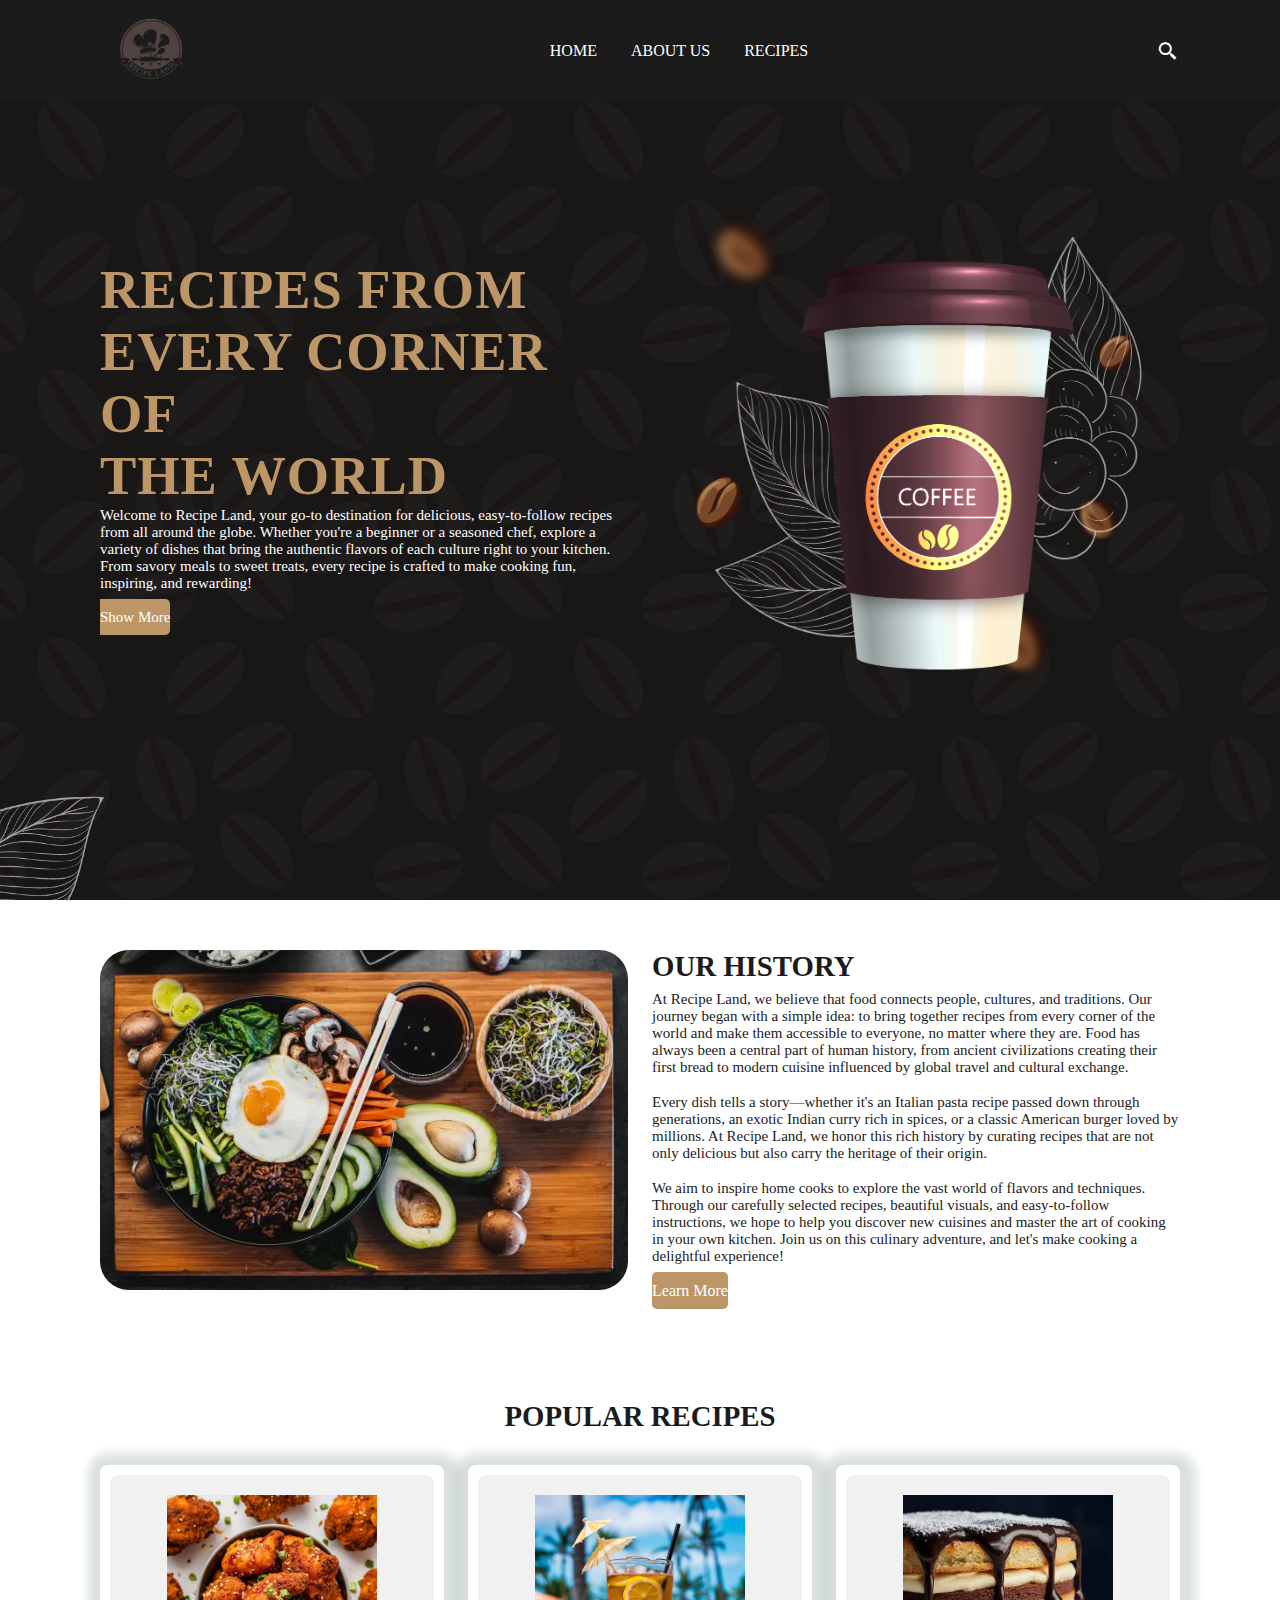
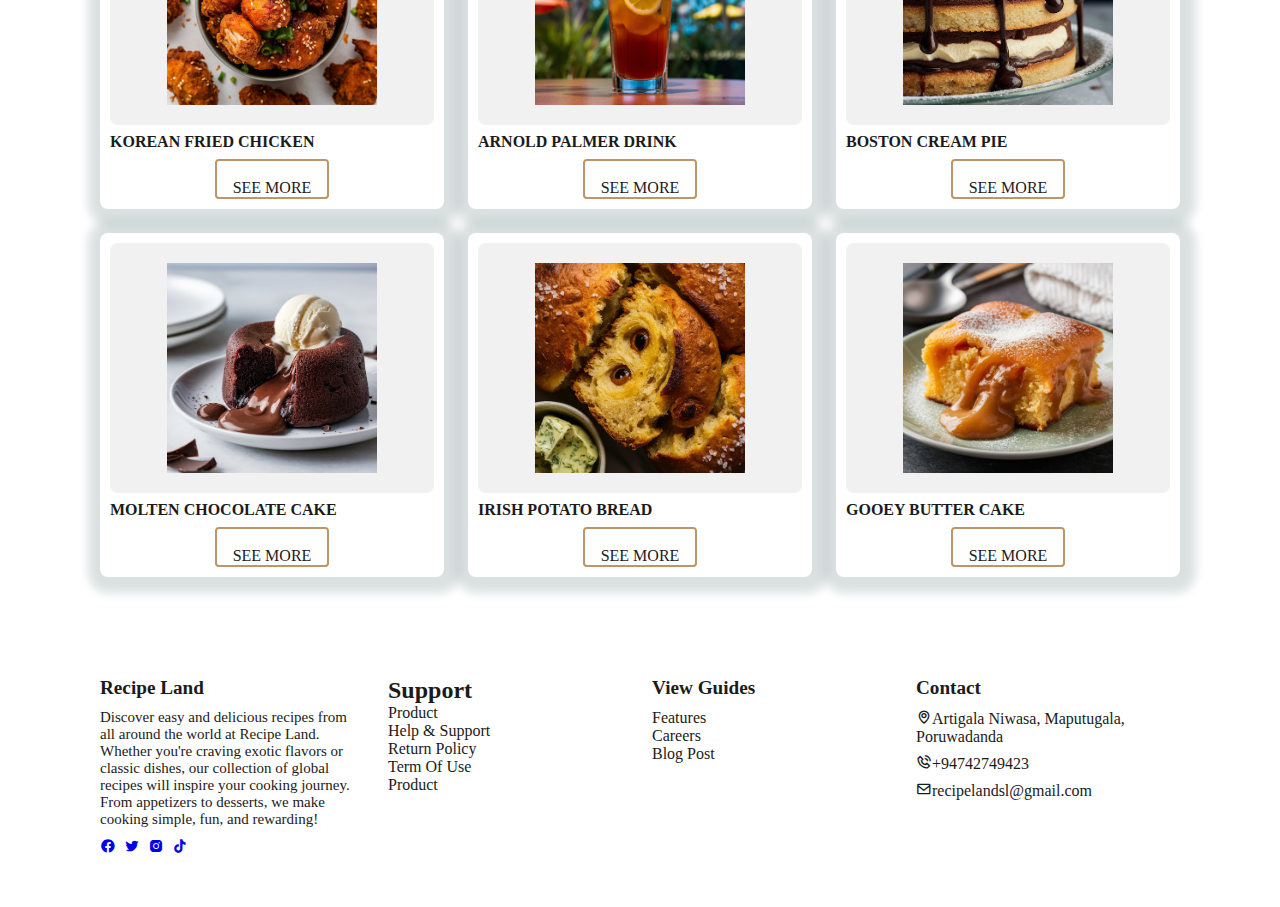
<file: index.html>
<!DOCTYPE html>
<html lang="en">

<head>
    <meta charset="UTF-8">
    <meta name="viewport" content="width=device-width, initial-scale=1.0">
    <title>Recipe Land</title>
    <link rel="stylesheet" href="style.css">
    <link rel="stylesheet" href="https://unpkg.com/boxicons@latest/css/boxicons.min.css">
</head>

<body>
    <!--Navbar-->

    <header>
        <a ref="#" class="logo">
            <img src="Images/Untitled__250_x_150_px___250_x_150_px___1_-removebg-preview.png" alt="">
        </a>
        <!--Menu Icon-->
        <i class='bx bx-menu' id="menu-icon"></i>

        <!--Links-->
        <ul class="navbar">
            <li><a href="#home">Home</a></li>
            <li><a href="#about">About Us</a></li>
            <li><a href="#recipes">Recipes</a></li>


        </ul>

        <!--Icons-->
        <div class="header-icon">
            <i class='bx bx-search-alt-2' id="search-icon"></i>
        </div>

        <!--Search-Box-->
        <div class="search-box">
            <input type="search" placeholder="Search Here.........">

        </div>

    </header>

    <!--Home-->
    <section class="home" id="home">
        <div class="home-text">
            <h1>Recipes From Every Corner Of<br>The World​</h1>
            <p>Welcome to Recipe Land, your go-to destination for delicious, easy-to-follow recipes from all around the
                globe. Whether you're a beginner or a seasoned chef, explore a variety of dishes that bring the
                authentic flavors of each culture right to your kitchen. From savory meals to sweet treats, every recipe
                is crafted to make cooking fun, inspiring, and rewarding!</p>
            <a href="#" class="btn"><br>Show More</a>
        </div>
        <div class="home-img">
            <img src="Images/main.png" alt="">
        </div>

    </section>
    <!--About-->
    <section class="about" id="about">
        <div class="about-img">
            <img src="Images/korean-bibimbap-flatlay.webp" alt="">
        </div>
        <div class="about-text">
            <h2>Our History</h2>
            <p>At Recipe Land, we believe that food connects people, cultures, and traditions. Our journey began with a
                simple idea: to bring together recipes from every corner of the world and make them accessible to
                everyone, no matter where they are. Food has always been a central part of human history, from ancient
                civilizations creating their first bread to modern cuisine influenced by global travel and cultural
                exchange.</p>
            <p>Every dish tells a story—whether it's an Italian pasta recipe passed down through generations, an exotic
                Indian curry rich in spices, or a classic American burger loved by millions. At Recipe Land, we honor
                this rich history by curating recipes that are not only delicious but also carry the heritage of their
                origin.</p>
            <p>We aim to inspire home cooks to explore the vast world of flavors and techniques. Through our carefully
                selected recipes, beautiful visuals, and easy-to-follow instructions, we hope to help you discover new
                cuisines and master the art of cooking in your own kitchen. Join us on this culinary adventure, and
                let's make cooking a delightful experience!</p>
            <a href="#" class="btn">Learn More</a>

        </div>
    </section>
    <!--Recipes-->
    <section class="recipes" id="recipes">
        <div class="heading">
            <h2>Popular Recipes</h2>
        </div>
        <!--container-->

        <div class="product-container">
            <div class="box">
                <img src="Images/a-delightful-and-mouthwatering-photo-of-korean-fri-CqnTM1I4Q7KkinatlSQ9Hg-5OKcpPzxTKiLPXFTW15OoA.jpeg"
                    alt="">
                <h3>Korean Fried Chicken</h3>
                <div class="content">
                    <a href="recipie.html#korean-fried-chicken"><br>See More</a>
                </div>
            </div>

            <div class="box">
                <img src="Images/a-delightful-photograph-of-an-iconic-arnold-palmer-F-weNoEqTfSV7fMFUf6JTA-SxSruAkmSDWxvxEOCdnnNA.jpeg"
                    alt="">
                <h3>Arnold Palmer Drink</h3>
                <div class="content">
                    <a href="recipie.html#arnold-palmer-drink"><br>See More</a>
                </div>
            </div>

            <div class="box">
                <img src="Images/a-mouth-watering-close-up-photo-of-a-delectable-bo-0eVposF-Q1yW0CVnN5HVsQ-3q4HYBhmSoaFR6DckdziLg.jpeg"
                    alt="">
                <h3>Boston Cream Pie</h3>
                <div class="content">
                    <a href="recipie.html#boston-cream-pie"><br>See More</a>
                </div>
            </div>

            <div class="box">
                <img src="Images/a-mouth-watering-photo-of-a-perfectly-baked-molten-2xWEs4ADTm6P5mvlSxd3Ag-lQdMwx9ETUOjKaaegrns8Q.jpeg"
                    alt="">
                <h3>Molten Chocolate Cake</h3>
                <div class="content">
                    <a href="recipie.html#molten-chocolate-cake"><br>See More</a>
                </div>
            </div>

            <div class="box">
                <img src="Images/a-mouth-watering-close-up-photo-of-freshly-baked-i-EAois6ACTUWNlYRXz0PZcA-ZsOp8NPMQZuXd-qgRHEw-w.jpeg"
                    alt="">
                <h3>Irish Potato Bread</h3>
                <div class="content">
                    <a href="recipie.html#irish-potato-bread"><br>See More</a>
                </div>
            </div>

            <div class="box">
                <img src="Images/a-scrumptious-close-up-photo-of-a-freshly-baked-go-p26_dnoXQtCAKGTeLdwr1A-nha3N8MFRdq2zwV_MVQSAQ.jpeg"
                    alt="">
                <h3>Gooey Butter Cake</h3>
                <div class="content">
                    <a href="recipie.html#gooey-butter-cake"><br>See More</a>
                </div>
            </div>
        </div>




    </section>

    <!--Footer Section-->
    <section class="footer">
        <div class="footer-box">
            <h3>Recipe Land</h3>
            <p>Discover easy and delicious recipes from all around the world at Recipe Land. Whether you're craving
                exotic flavors or classic dishes, our collection of global recipes will inspire your cooking journey.
                From appetizers to desserts, we make cooking simple, fun, and rewarding!
            </p>

            <div class="social">
                <a href="#"><i class='bx bxl-facebook-circle'></i></a>
                <a href="#"><i class='bx bxl-twitter'></i></a>
                <a href="#"><i class='bx bxl-instagram-alt'></i></a>
                <a href="#"><i class='bx bxl-tiktok'></i></a>
            </div>
        </div>
        <div class="footer-box">
            <h2>Support</h2>
            <li><a href="#">Product</a></li>
            <li><a href="#">Help & Support</a></li>
            <li><a href="#">Return Policy</a></li>
            <li><a href="#">Term Of Use</a></li>
            <li><a href="#">Product</a></li>
        </div>

        <div class="footer-box">
            <h3>View Guides</h3>
            <li><a href="#">Features</a></li>
            <li><a href="#">Careers</a></li>
            <li><a href="#">Blog Post</a></li>

        </div>

        <div class="footer-box">
            <h3>Contact</h3>
            <div class="contact">
                <span><i class='bx bx-map'></i>Artigala Niwasa, Maputugala, Poruwadanda</span>
                <span><i class='bx bx-phone-call'></i>+94742749423</span>
                <span><i class='bx bx-envelope'></i>recipelandsl@gmail.com</span>
            </div>
        </div>
    </section>

    <script src="script.js"></script>
</body>

</html>
</file>
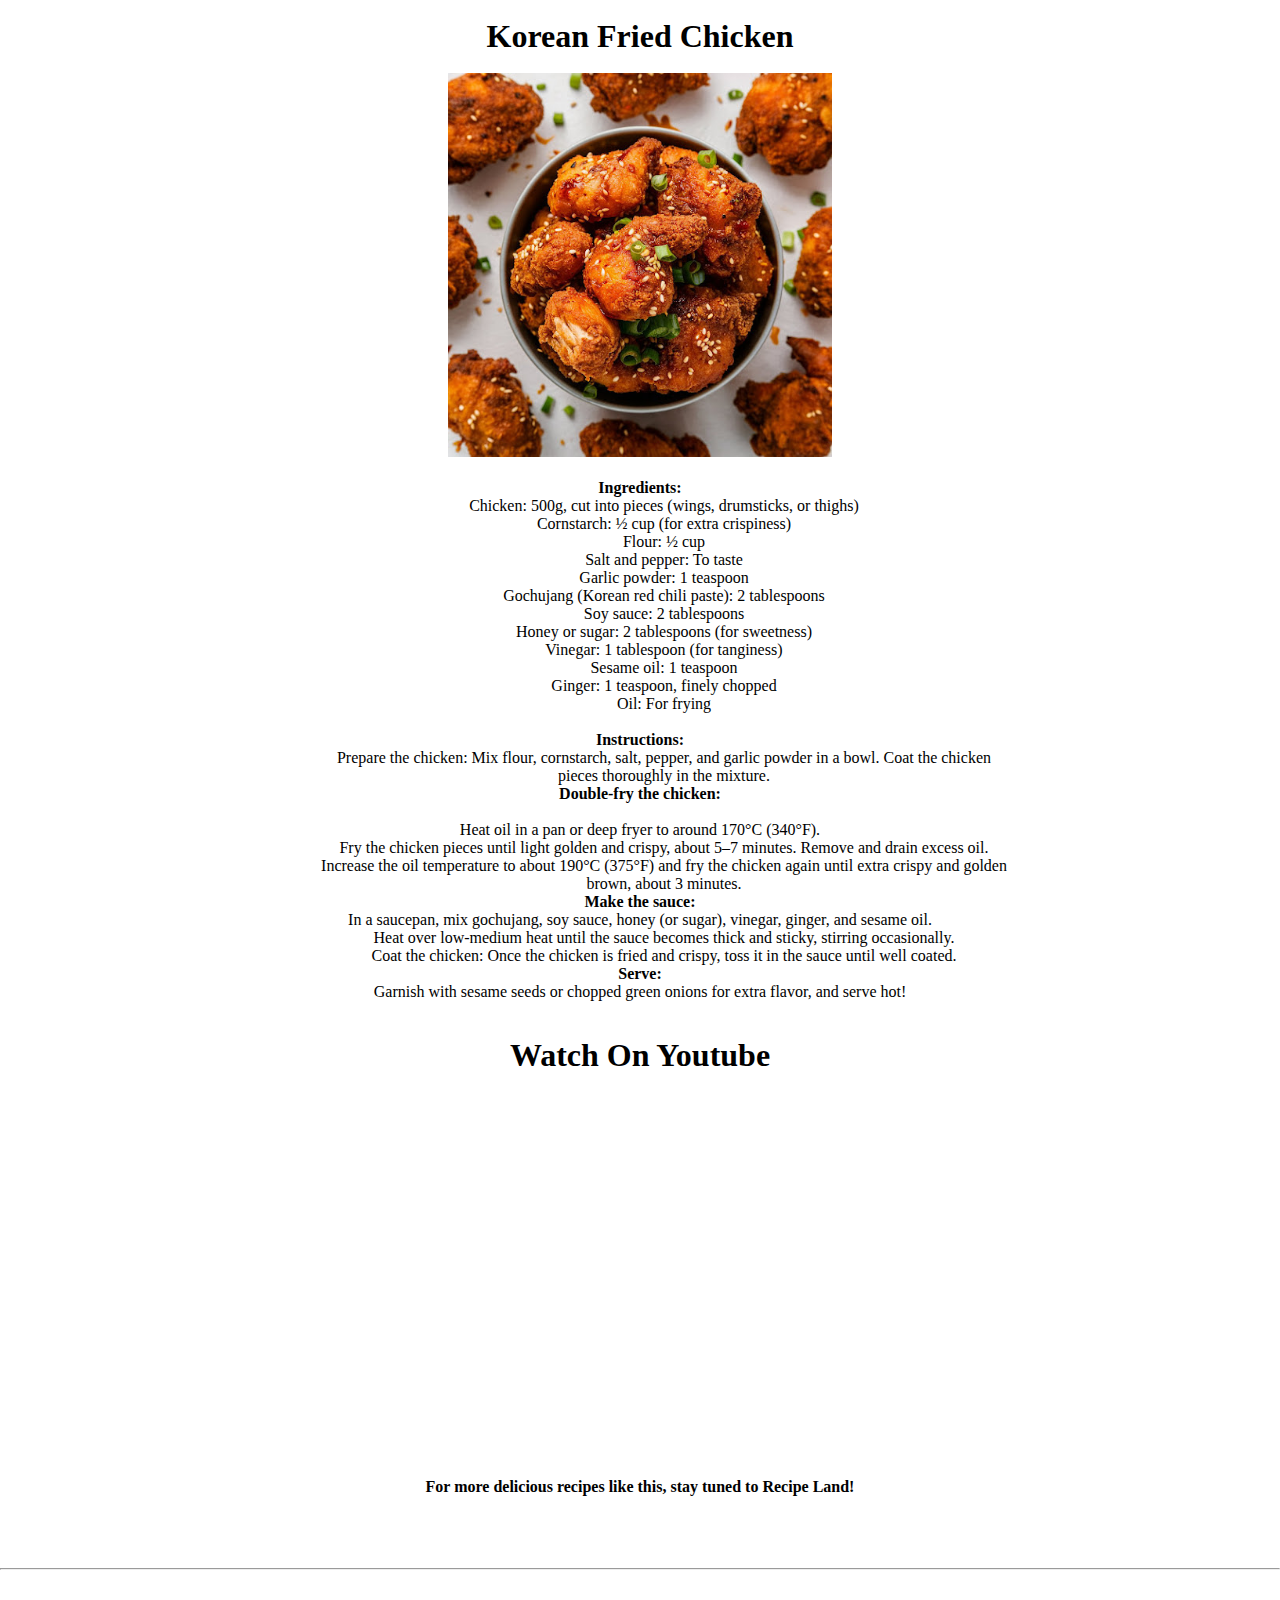
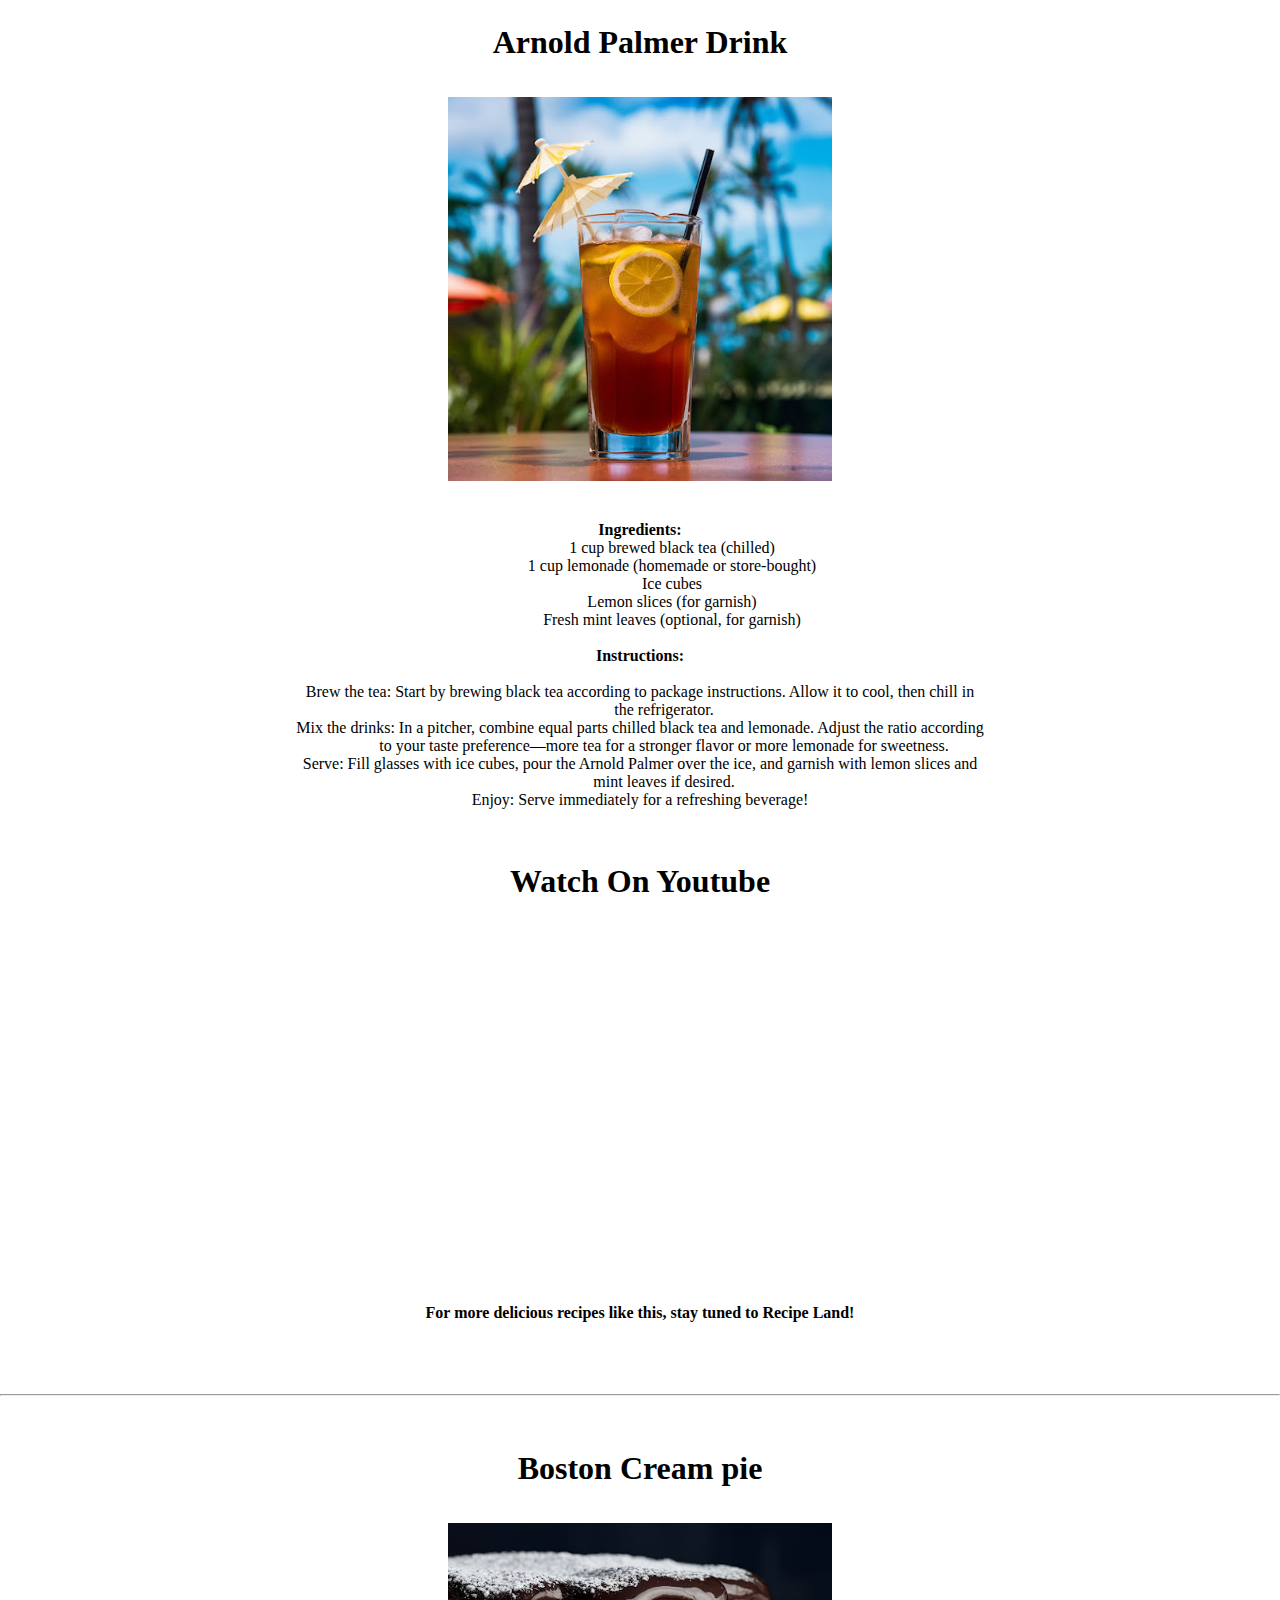
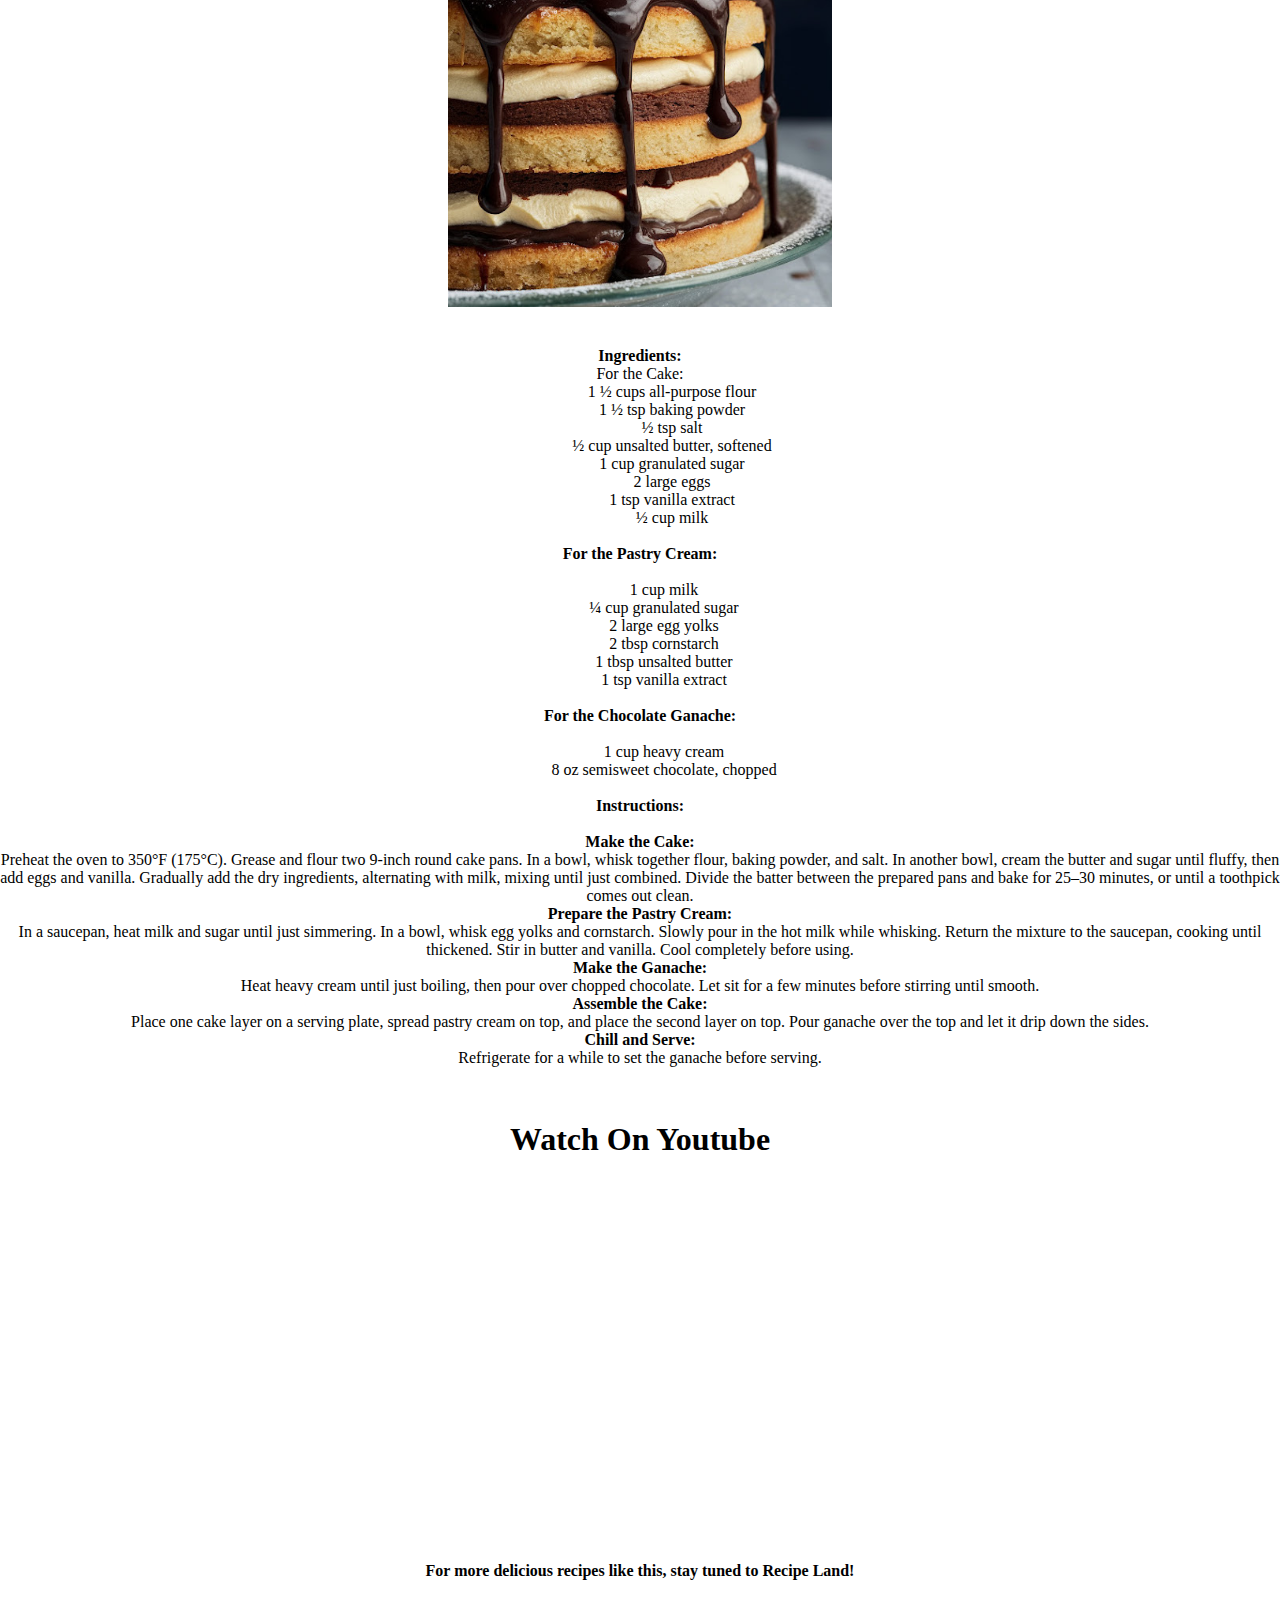
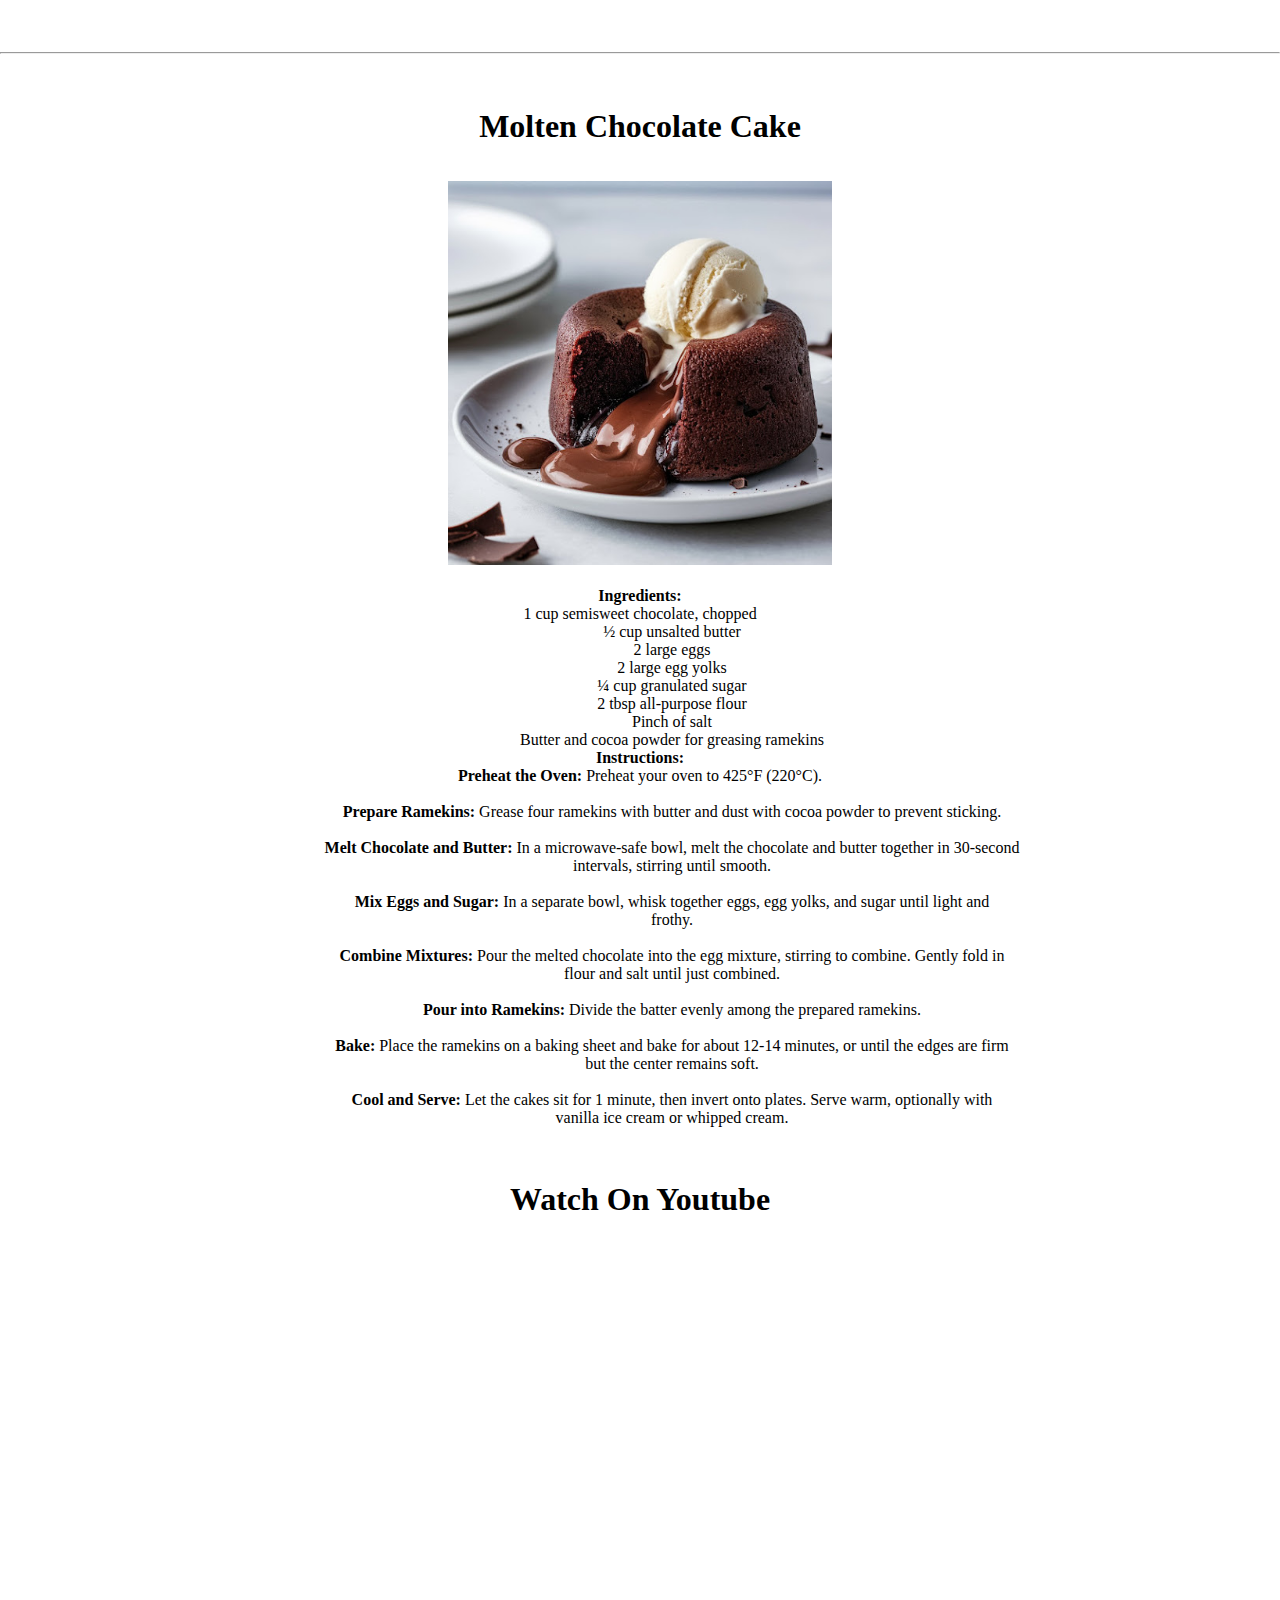
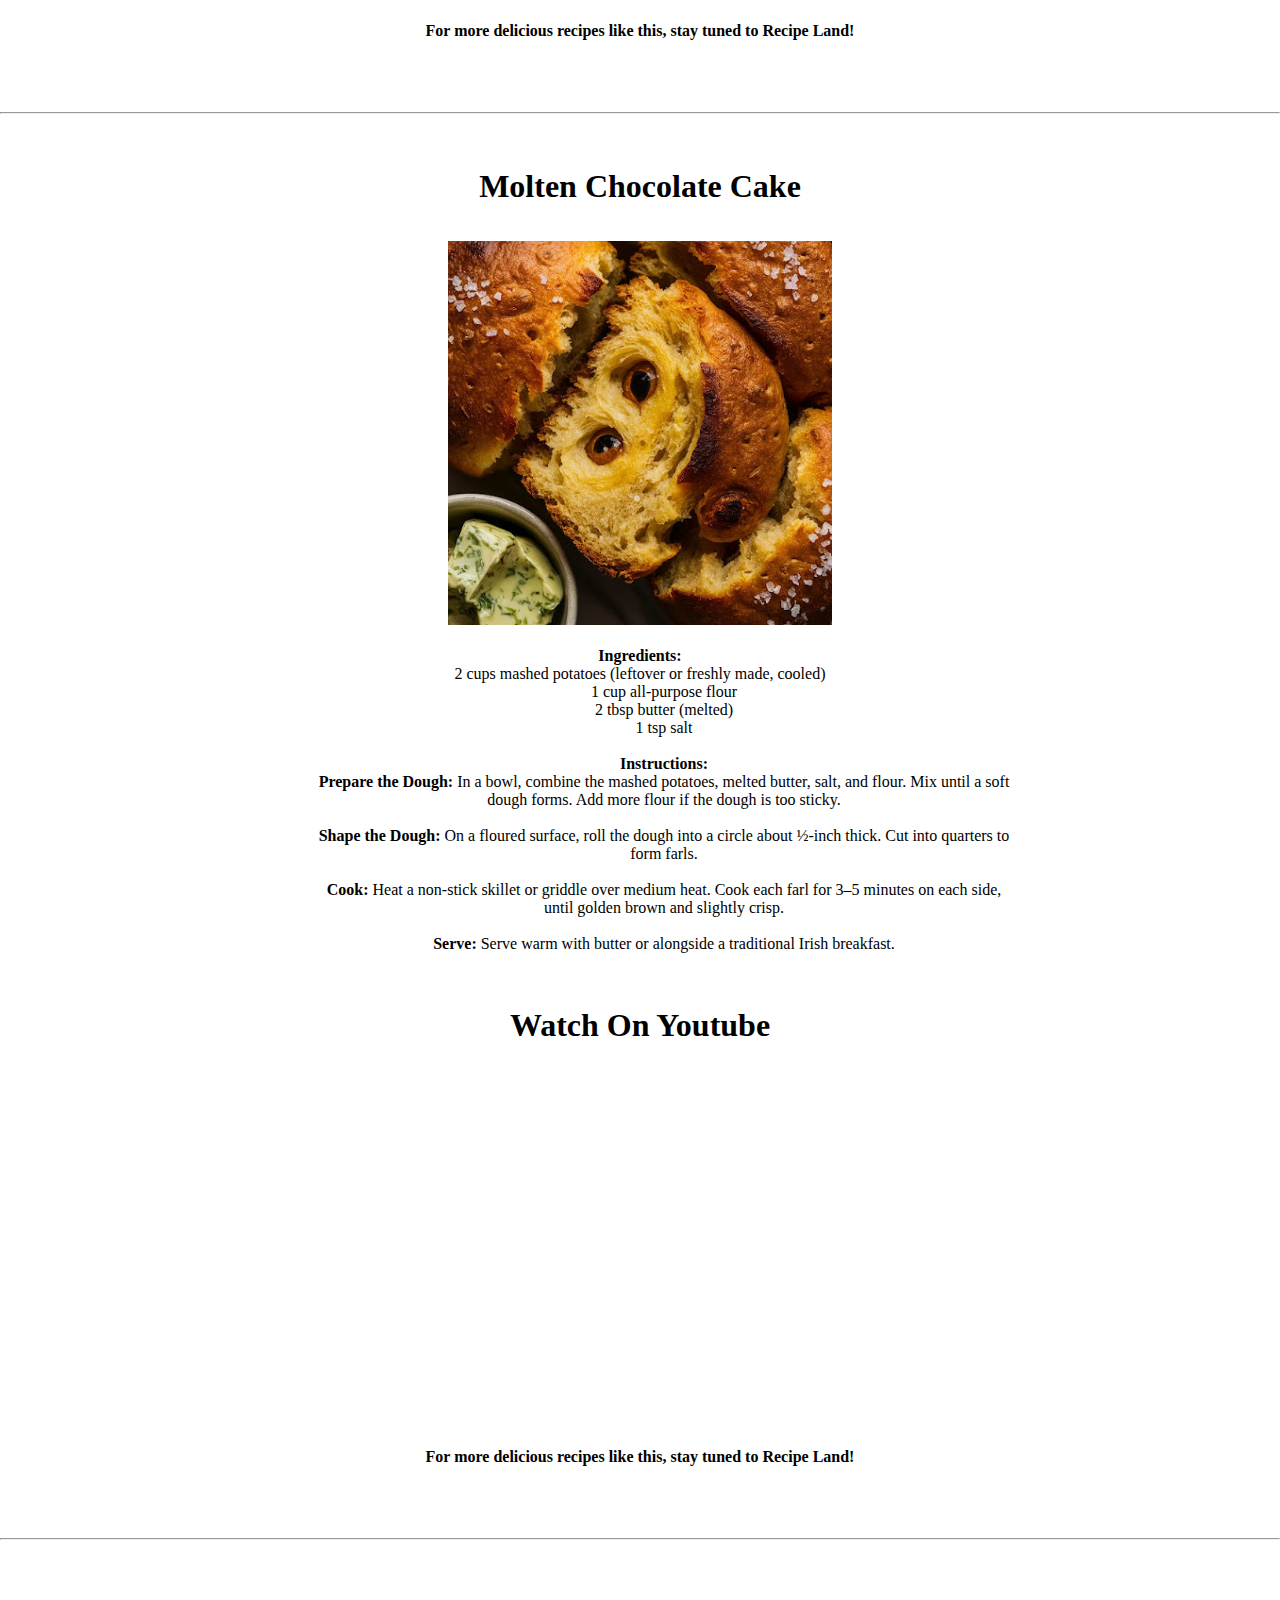
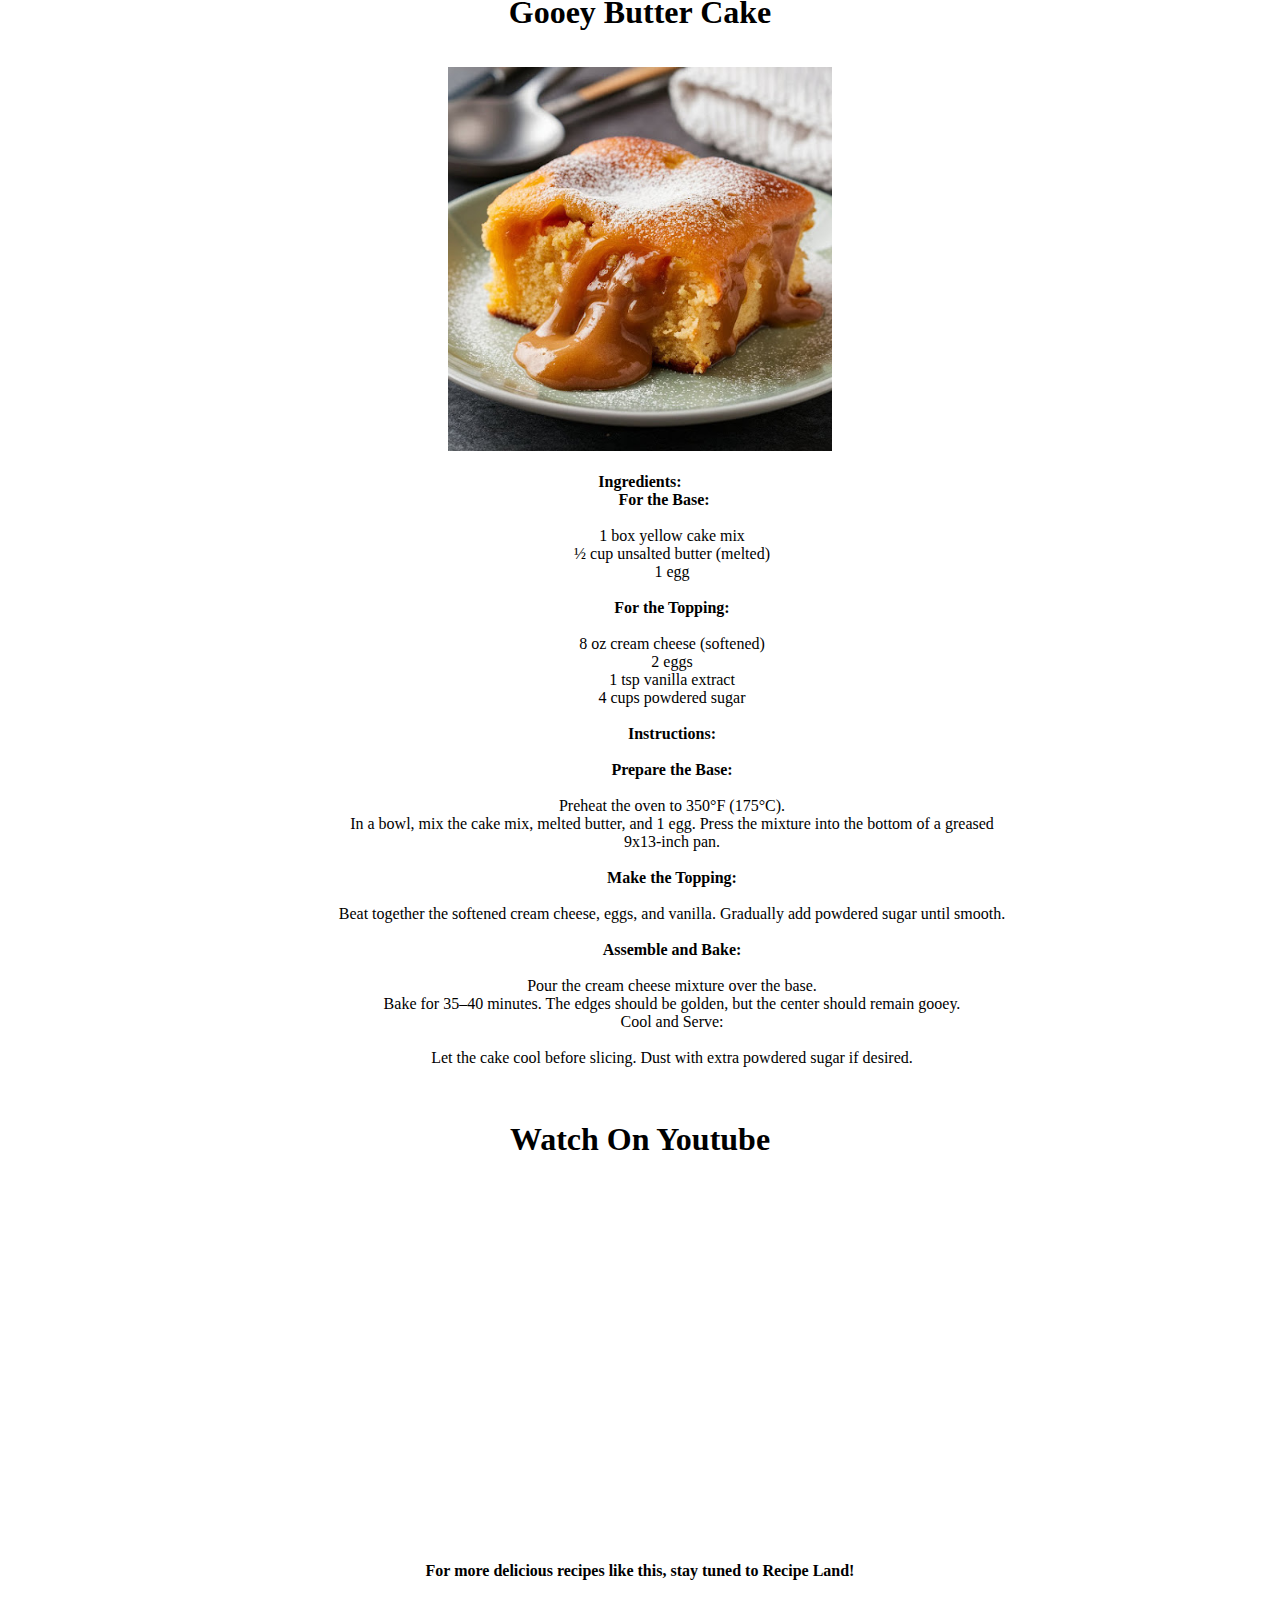
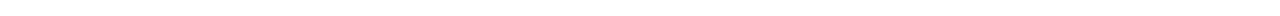
<file: recipie.html>
<!DOCTYPE html>
<html lang="en">

<head>
    <meta charset="UTF-8">
    <meta name="viewport" content="width=device-width, initial-scale=1.0">
    <title>Recipes</title>
    <link rel="stylesheet" href="script.js">
    <style>
        * {
            font-family: cursive;
            margin: 0;
            padding: 0;
            box-sizing: border-box;
            scroll-padding-top: 4rem;
            scroll-behavior: smooth;
            list-style: none;
            text-decoration: none;
            text-align: center;


        }
    </style>

</head>

<body>
    <br>
    <section class="korean-fried-chicken" id="korean-fried-chicken">
        <center>
            <h1>Korean Fried Chicken</h1>
        </center>
        <br>
        <center><img
                src="Images/a-delightful-and-mouthwatering-photo-of-korean-fri-CqnTM1I4Q7KkinatlSQ9Hg-5OKcpPzxTKiLPXFTW15OoA.jpeg"
                alt="" width="30%"></center>
        <br>
        <center>
            <p><b>Ingredients:</b>
            <pre>
            Chicken: 500g, cut into pieces (wings, drumsticks, or thighs)
            Cornstarch: ½ cup (for extra crispiness)
            Flour: ½ cup
            Salt and pepper: To taste
            Garlic powder: 1 teaspoon
            Gochujang (Korean red chili paste): 2 tablespoons
            Soy sauce: 2 tablespoons
            Honey or sugar: 2 tablespoons (for sweetness)
            Vinegar: 1 tablespoon (for tanginess)
            Sesame oil: 1 teaspoon
            Ginger: 1 teaspoon, finely chopped
            Oil: For frying</pre>
            <br>
            <pre><b>Instructions:</b>
            Prepare the chicken: Mix flour, cornstarch, salt, pepper, and garlic powder in a bowl. Coat the chicken
            pieces thoroughly in the mixture.</pre>

            <pre><b>Double-fry the chicken:</b></pre>
            <br>
            <pre>Heat oil in a pan or deep fryer to around 170°C (340°F).
            Fry the chicken pieces until light golden and crispy, about 5–7 minutes. Remove and drain excess oil.
            Increase the oil temperature to about 190°C (375°F) and fry the chicken again until extra crispy and golden
            brown, about 3 minutes.</pre>

            <pre><b>Make the sauce:</b></pre>

            <pre>In a saucepan, mix gochujang, soy sauce, honey (or sugar), vinegar, ginger, and sesame oil.
            Heat over low-medium heat until the sauce becomes thick and sticky, stirring occasionally.
            Coat the chicken: Once the chicken is fried and crispy, toss it in the sauce until well coated.</pre>

            <pre><b>Serve:</b></pre>
            Garnish with sesame seeds or chopped green onions for extra flavor, and serve hot!
            <br><br><br>



            <h1>Watch On Youtube</h1>
            <br>
            <embed src="https://www.youtube.com/embed/aFLFujQNX9s" type="" width="480" height="346">
            <br><br><br>
            <pre><b>For more delicious recipes like this, stay tuned to Recipe Land!</b></pre>
            </p>
            <br><br>

    </section>

    <section class="arnold-palmer-drink" id="arnold-palmer-drink">
        <br><br>
        <hr><br><br><br>
        <center>
            <h1>Arnold Palmer Drink</h1>
        </center>
        <br><br>
        <center><img
                src="Images/a-delightful-photograph-of-an-iconic-arnold-palmer-F-weNoEqTfSV7fMFUf6JTA-SxSruAkmSDWxvxEOCdnnNA.jpeg"
                alt="" width="30%"></center>
        <br><br>
        <center>
            <p>
            <pre><b>Ingredients:</b></pre>
            <pre>
                1 cup brewed black tea (chilled)
                1 cup lemonade (homemade or store-bought)
                Ice cubes
                Lemon slices (for garnish)
                Fresh mint leaves (optional, for garnish)</pre>
            <br>
            <pre><b>Instructions:</b></pre>
            <br>
            <pre>Brew the tea: Start by brewing black tea according to package instructions. Allow it to cool, then chill in
            the refrigerator.</pre>

            <pre>Mix the drinks: In a pitcher, combine equal parts chilled black tea and lemonade. Adjust the ratio according
            to your taste preference—more tea for a stronger flavor or more lemonade for sweetness.</pre>

            <pre>Serve: Fill glasses with ice cubes, pour the Arnold Palmer over the ice, and garnish with lemon slices and
            mint leaves if desired.</pre>

            <pre>Enjoy: Serve immediately for a refreshing beverage!</pre>
            <br><br><br>
            <h1>Watch On Youtube</h1>
            <br>
            <embed src="https://www.youtube.com/embed/HlMZvx_KyTc" type="" width="480" height="346">
            <br><br><br>
            <pre><b>For more delicious recipes like this, stay tuned to Recipe Land!</b></pre>
            </p>
            <br><br>
            </p>
        </center>
    </section>

    <section class="boston-cream-pie" id="boston-cream-pie">
        <br><br>
        <hr><br><br><br>

        <center>
            <h1>Boston Cream pie</h1>
        </center>
        <br><br>
        <center>
            <img src="Images/a-mouth-watering-close-up-photo-of-a-delectable-bo-0eVposF-Q1yW0CVnN5HVsQ-3q4HYBhmSoaFR6DckdziLg.jpeg"
                alt="" width="30%">
        </center>
        <br><br>
        <center>
            <p>
            <pre><b>Ingredients:</b></pre>

            <pre>For the Cake:</pre>

            <pre>
                1 ½ cups all-purpose flour
                1 ½ tsp baking powder
                ½ tsp salt
                ½ cup unsalted butter, softened
                1 cup granulated sugar
                2 large eggs
                1 tsp vanilla extract
                ½ cup milk
                <pre><b>For the Pastry Cream:</b></pre>
            1 cup milk
            ¼ cup granulated sugar
            2 large egg yolks
            2 tbsp cornstarch
            1 tbsp unsalted butter
            1 tsp vanilla extract
            <pre><b>For the Chocolate Ganache:</b></pre>
            1 cup heavy cream
            8 oz semisweet chocolate, chopped</pre>
            <br>
            <pre><b>Instructions:</b></pre>
            <br>
            <pre><b>Make the Cake:</b></pre>

            Preheat the oven to 350°F (175°C).
            Grease and flour two 9-inch round cake pans.
            In a bowl, whisk together flour, baking powder, and salt.
            In another bowl, cream the butter and sugar until fluffy, then add eggs and vanilla.
            Gradually add the dry ingredients, alternating with milk, mixing until just combined.
            Divide the batter between the prepared pans and bake for 25–30 minutes, or until a toothpick comes out
            clean.

            <pre><b>Prepare the Pastry Cream:</b></pre>

            In a saucepan, heat milk and sugar until just simmering.
            In a bowl, whisk egg yolks and cornstarch. Slowly pour in the hot milk while whisking.
            Return the mixture to the saucepan, cooking until thickened. Stir in butter and vanilla.
            Cool completely before using.

            <pre><b>Make the Ganache:</b></pre>

            Heat heavy cream until just boiling, then pour over chopped chocolate. Let sit for a few minutes before
            stirring until smooth.

            <pre><b>Assemble the Cake:</b></pre>

            Place one cake layer on a serving plate, spread pastry cream on top, and place the second layer on top.
            Pour ganache over the top and let it drip down the sides.

            <pre><b>Chill and Serve:</b></pre>

            Refrigerate for a while to set the ganache before serving.</p>
            <br><br><br>
            <h1>Watch On Youtube</h1>
            <br>
            <embed src="https://www.youtube.com/embed/ZHGBQUTkZAs" type="" width="480" height="346">
            <br><br><br>
            <pre><b>For more delicious recipes like this, stay tuned to Recipe Land!</b></pre>
            </p>
            <br><br>

        </center>

    </section>

    <section class="molten-chocolate-cake" id="molten-chocolate-cake">
        <br><br>
        <hr><br><br><br>
        <center>
            <h1>Molten Chocolate Cake</h1>
        </center>
        <br><br>
        <center><img
                src="Images/a-mouth-watering-photo-of-a-perfectly-baked-molten-2xWEs4ADTm6P5mvlSxd3Ag-lQdMwx9ETUOjKaaegrns8Q.jpeg"
                alt="" width="30%">
        </center>
        <br>
        <center>
            <p>
            <pre><b>Ingredients:</b></pre>

            <pre>1 cup semisweet chocolate, chopped
                ½ cup unsalted butter
                2 large eggs
                2 large egg yolks
                ¼ cup granulated sugar
                2 tbsp all-purpose flour
                Pinch of salt
                Butter and cocoa powder for greasing ramekins</pre>

            <pre><b>Instructions:</b></pre>

            <pre><b>Preheat the Oven:</b> Preheat your oven to 425°F (220°C).

                <b>Prepare Ramekins:</b> Grease four ramekins with butter and dust with cocoa powder to prevent sticking.

                <b>Melt Chocolate and Butter:</b> In a microwave-safe bowl, melt the chocolate and butter together in 30-second
                intervals, stirring until smooth.

                <b>Mix Eggs and Sugar:</b> In a separate bowl, whisk together eggs, egg yolks, and sugar until light and
                frothy.

                <b>Combine Mixtures:</b> Pour the melted chocolate into the egg mixture, stirring to combine. Gently fold in
                flour and salt until just combined.

                <b>Pour into Ramekins:</b> Divide the batter evenly among the prepared ramekins.

                <b>Bake:</b> Place the ramekins on a baking sheet and bake for about 12-14 minutes, or until the edges are firm
                but the center remains soft.

                <b>Cool and Serve:</b> Let the cakes sit for 1 minute, then invert onto plates. Serve warm, optionally with
                vanilla ice cream or whipped cream.</pre>
            </p>
            <br><br><br>
            <h1>Watch On Youtube</h1>
            <br>
            <embed src="https://www.youtube.com/embed/FV_fTA1WQkE" type="" width="480" height="346">
            <br><br><br>
            <pre><b>For more delicious recipes like this, stay tuned to Recipe Land!</b></pre>
            </p>
            <br><br>
        </center>
    </section>

    <section class="irish-potato-bread" id="irish-potato-bread">
        <br><br>
        <hr><br><br><br>
        <center>
            <h1>Molten Chocolate Cake</h1>
        </center>
        <br><br>
        <center>
            <img src="Images/a-mouth-watering-close-up-photo-of-freshly-baked-i-EAois6ACTUWNlYRXz0PZcA-ZsOp8NPMQZuXd-qgRHEw-w.jpeg"
                alt="" width="30%">
        </center>
        <br>
        <center>
            <p>
            <pre><b>Ingredients:</b></pre>

            <pre>2 cups mashed potatoes (leftover or freshly made, cooled)
            1 cup all-purpose flour
            2 tbsp butter (melted)
            1 tsp salt
            
            <b>Instructions:</b>
            <b>Prepare the Dough:</b> In a bowl, combine the mashed potatoes, melted butter, salt, and flour. Mix until a soft
            dough forms. Add more flour if the dough is too sticky.

            <b>Shape the Dough:</b> On a floured surface, roll the dough into a circle about ½-inch thick. Cut into quarters to
            form farls.

            <b>Cook:</b> Heat a non-stick skillet or griddle over medium heat. Cook each farl for 3–5 minutes on each side,
            until golden brown and slightly crisp.

            <b>Serve:</b> Serve warm with butter or alongside a traditional Irish breakfast.</pre>
            </p>

            <br><br><br>
            <h1>Watch On Youtube</h1>
            <br>
            <embed src="https://www.youtube.com/embed/6abrzl4pqR8" type="" width="480" height="346">
            <br><br><br>
            <pre><b>For more delicious recipes like this, stay tuned to Recipe Land!</b></pre>
            </p>
            <br><br>
        </center>
    </section>

    <section class="gooey-butter-cake" id="gooey-butter-cake">
        <br><br>
        <hr><br><br><br>
        <center>
            <h1>Gooey Butter Cake</h1>
        </center>
        <br><br>
        <center>
            <img src="Images/a-scrumptious-close-up-photo-of-a-freshly-baked-go-p26_dnoXQtCAKGTeLdwr1A-nha3N8MFRdq2zwV_MVQSAQ.jpeg"
                alt="" width="30%">
        </center>
        <br>
        <center>
            <p>
            <pre><b>Ingredients:</b>
            <b>For the Base:</b>

                1 box yellow cake mix
                ½ cup unsalted butter (melted)
                1 egg

                <b>For the Topping:</b>

                8 oz cream cheese (softened)
                2 eggs
                1 tsp vanilla extract
                4 cups powdered sugar
                
                <b>Instructions:

                Prepare the Base:</b>

                Preheat the oven to 350°F (175°C).
                In a bowl, mix the cake mix, melted butter, and 1 egg. Press the mixture into the bottom of a greased
                9x13-inch pan.

                <b>Make the Topping:</b>

                Beat together the softened cream cheese, eggs, and vanilla. Gradually add powdered sugar until smooth.
                
                <b>Assemble and Bake:</b>

                Pour the cream cheese mixture over the base.
                Bake for 35–40 minutes. The edges should be golden, but the center should remain gooey.
                Cool and Serve:

                Let the cake cool before slicing. Dust with extra powdered sugar if desired.</pre>
            </p>
            <br><br><br>
            <h1>Watch On Youtube</h1>
            <br>
            <embed src="https://www.youtube.com/embed/ReIOmkgZ9tQ" type="" width="480" height="346">
                <br><br><br>
            <pre><b>For more delicious recipes like this, stay tuned to Recipe Land!</b></pre>
            </p>
            <br><br>
            </center>
    </section>
</body>

</html>
</file>
<file: style.css>
* {
    font-family: cursive;
    margin: 0;
    padding: 0;
    box-sizing: border-box;
    scroll-padding-top: 4rem;
    scroll-behavior: smooth;
    list-style: none;
    text-decoration: none;

}

:root {
    --main-color: #bc9667;
    --secondary-color: #edeae3;
    --text-color: #1b1b1b;
    --bg-color: #fff;

    --box-shadow: 2px 2px 10px 14px rgb(14 55 54 / 15%);
}

section {
    padding: 50px 100px;
}

img {
    width: 100%;
}

body {
    color: var(--text-color);
}

header {
    position: fixed;
    width: 100%;
    top: 0;
    right: 0;
    z-index: 1000;
    display: flex;
    justify-content: space-between;
    align-items: center;
    border: 1px solid;
    padding: 18px 100px;
    background: var(--text-color);
    transition: 0.5s linear;
}
.logo img{
    width: 100px;
}

.navbar {
    display: flex;
}

.navbar a {
    padding: 8px 17px;
    color: var(--bg-color);
    font-size: 1rem;
    text-transform: uppercase;
    font-weight: 500;
}

.navbar a:hover {
    background-color: var(--main-color);
    border-radius: 0.2rem;
    transition: 0.5s all linear;
}

.header-icon {
    font-size: 22px;
    cursor: pointer;
    z-index: 10000;
    display: flex;
    column-gap: 0.8rem;
}

.header-icon .bx {
    color: var(--bg-color);
}

#menu-icon {
    color: var(--bg-color);
    font-size: 24px;
    z-index: 100001;
    cursor: pointer;
    display: none;
}

.search-box {
    position: absolute;
    top: -100%;
    left: 50%;
    transform: translate(-50%);
    background: var(--bg-color);
    width: 100%;
}

.search-box.active {
    top: 110%;
    box-shadow: var(--box-shadow);
    transition: 0.25s all linear;
}

.search-box input {
    padding: 20px;
    border: none;
    outline: none;
    width: 100%;
    font-size: 1rem;
    color: var(--main-color);
}

.search-box input::placeholder {
    font-size: 1rem;
    font-weight: 500;
}

.home {
    width: 100%;
    min-height: 100vh;
    background: url(Images/bg.png);
    background-repeat: no-repeat;
    background-size: cover;
    background-position: center;
    display: grid;
    grid-template-columns: repeat(auto-fit,minmax(17rem,auto));
    align-items: center;
    gap: 1.5rem;
}
.home-text h1{
    font-size: 3.4rem;
    color: var(--main-color);
    text-transform: uppercase;
    letter-spacing: 1px;
}
.home-text{
    font-size: 0.938rem;
    color: var(--bg-color);
    margin: 0.5rem 0 1.4rem;

}
.btn{
    padding: 10px 0px;
    border-radius: 0.3rem;
    background: var(--main-color);
    color: var(--bg-color);
    font-weight: 500;
}
.btn:hover{
    background: #8a6f4d;
    
}
.about{
    display: grid;
    grid-template-columns: repeat(auto-fit,minmax(17rem,auto));
    gap: 1.5rem;
}
.about-img img{
    border-radius: 1.8rem;
}
.about-text h2{
    font-size: 1.8rem;
    text-transform: uppercase;
}
.about-text p{
    font-size: 0.938rem;
    margin: 0.53rem 0 1.1rem;
}
.heading{
    text-align: center;
}
.heading h2{
    font-size: 1.8rem;
    text-transform: uppercase;
}
.product-container{
    display: grid;
    grid-template-columns: repeat(auto-fit,minmax(280px,auto));
    gap: 1.5rem;
    margin-top: 2rem;
}
.product-container .box{
    position: relative;
    padding: 10px;
    display: flex;
    flex-direction: column;
    border-radius: 0.5rem;
    box-shadow: var(--box-shadow);
}
.product-container img{
    width: 100%;
    height: 250px;
    object-fit: contain;
    object-position: center;
    padding: 20px;
    background: #f1f1f1;
    border-radius: 0.5rem;    
}
.product-container .box h3{
    font-size: 1rem;
    font-weight: 600;
    text-transform: uppercase;
    margin: 0.5rem 0 0.5rem;
}
.product-container .box .content{
    display: flex;
    align-items: center;
    justify-content: space-around;
}
.product-container .box .content a{
    border: 2px solid var(--main-color);
    padding: 0 1rem;
    color: var(--text-color);    
    border-radius: 4px;
    text-transform: uppercase;    
}
.product-container .box .content a:hover{
    background-color: var(--main-color);
    color: var(--bg-color);
    transition: 1s background-color linear;
    
}
.footer{
    display: grid;
    grid-template-columns: repeat(auto-fit,minmax(240px,auto));
    gap: 1.5rem;
}
.footer-box h3{
    font-size: 1.2rem;
    font-weight: 600;
    margin-bottom: 10px;
}
.footer-box p{
    font-size: 0.938rem;
    margin-bottom: 10px;
}
.social{
    display: flex;
    align-items: center;
    column-gap: 0.5rem;
}
.social a .bx:hover{
    background: var(--main-color);
    color: var(--bg-color);
}
.footer-box li a{
    color: var(--text-color);
}
.footer-box li a:hover{
    color: var(--main-color);
}
.contact{
    display: flex;
    flex-direction: column;
    row-gap: 0.5rem;   
}









@keyframes hero{
    0%,100%{
        transform: translateY(0);
    }
    50%{
        transform: translateY(100px);
    }
    
}
.home-img img{
    animation-name: hero;
    animation-duration: 5s;
    animation-iteration-count: infinite;
    animation-timing-function: linear;
    
}

@media(max-width:1058px){
    header{
        padding: 16px 60px;
    }
    section{
        padding: 50px 60px;
    }
    .home-text h1{
        font-size: 2.4rem;
    }
}
@media(max-width:991px){
    header{
        padding: 16px 4%;
    }
    section{
        padding: 50px 4%;
    }
    .home-text h1{
        font-size: 2rem;
    }
}
@media(max-width:760px){
    header{
        padding: 12px 4%;
    }
    #menu-icon{
        display: initial;
    }
    .navbar{
        position: absolute;
        top: -570px;
        left: 0;
        display: flex;
        flex-direction: column;
        background: var(--secondary-color);
        row-gap: 1.4rem;
        padding: 20px;
        transition: 0.3s;
        text-align: center;
    }
    .navbar a{
        color: var(--text-color);
    }
    .navbar a:hover{
        color: var(--bg-color);
    }
    .navbar.active{
        top: 100%;
    }
    .about{
        align-items: center;
    }
}

@media(max-width:360px){
    header{
        padding: 11px 4%;
    }
    .logo img{
        width: 45px;
    }
    .home-text{
        padding-top: 15px;
    }
    .home-text h1{
        font-size: 1.4rem;
    }
    .home-text p{
        font-size: 0.8rem;
        font-weight: 300;
    }
    .about-img{
        order: 2;
    }
    .about-text{
        text-align: center;
    }
    .about-text h2{
        font-size: 1.2rem;
    }
    .heading h2{
        font-size: 1.2rem;
    }
}
</file>
